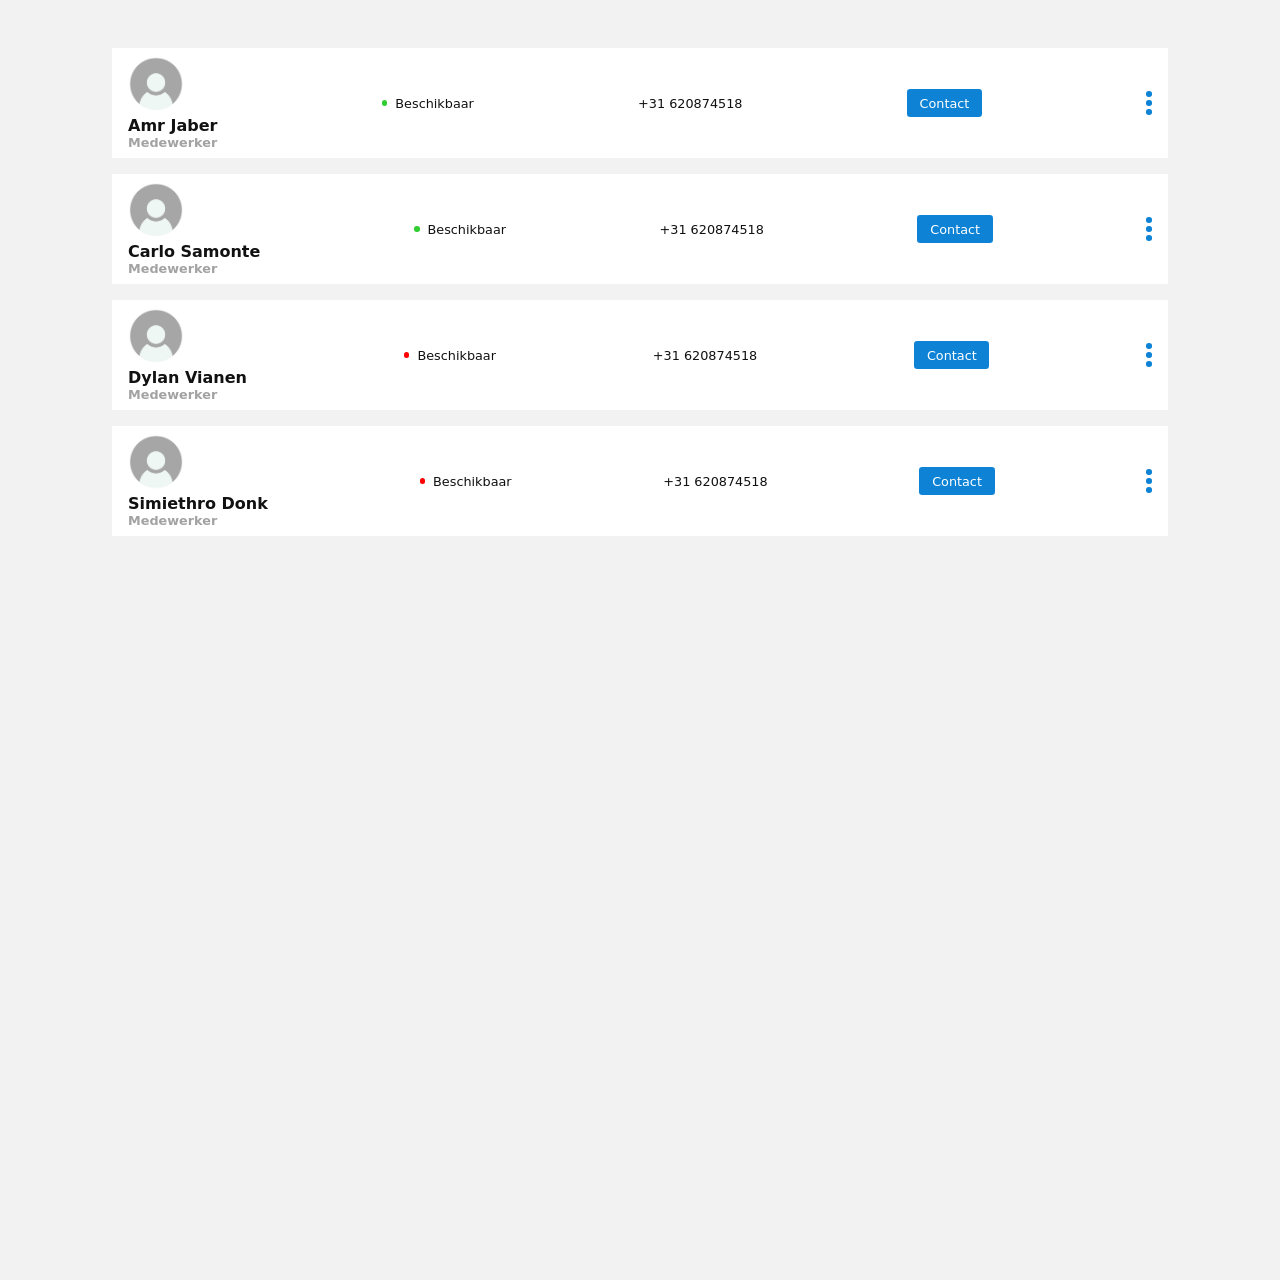
<file: index.html>
<!DOCTYPE html>
<html lang="en">

<head>
    <meta charset="UTF-8">
    <meta name="viewport" content="width=device-width, initial-scale=1.0">
    <title>User List</title>
    <link rel="preconnect" href="https://fonts.googleapis.com">
    <link rel="preconnect" href="https://fonts.gstatic.com" crossorigin>
    <link
        href="https://fonts.googleapis.com/css2?family=Newsreader:ital,opsz,wght@0,6..72,200..800;1,6..72,200..800&family=Roboto:ital,wght@0,100..900;1,100..900&display=swap"
        rel="stylesheet">
    <link rel="stylesheet" href="style.css">
</head>

<body>
    <main>
        <div class="list">
            <div class="line">
                <div class="user">
                    <div class="profile">
                        <img src="image.png" alt="">
                    </div>
                    <div class="details">
                        <h1 class="name">Amr Jaber</h1>
                        <h3 class="username">Medewerker</h3>
                    </div>
                </div>
                <div class="status"><span></span>
                    <p>Beschikbaar</p>
                </div>
                <div class="phone">
                    <p>+31 620874518</p>
                </div>
                <div class="contact"><a href="#" class="btn">Contact</a>
                </div>
                <div class="action">
                    <div class="icon">
                        <span></span>
                        <span></span>
                        <span></span>
                    </div>
                </div>
            </div>
            <div class="line">
                <div class="user">
                    <div class="profile">
                        <img src="image.png" alt="">
                    </div>
                    <div class="details">
                        <h1 class="name">Carlo Samonte</h1>
                        <h3 class="username">Medewerker</h3>
                    </div>
                </div>
                <div class="status">
                    <span></span>
                    <p>Beschikbaar</p>
                </div>
                <div class="phone">
                    <p>+31 620874518</p>
                </div>
                <div class="contact"><a href="#" class="btn">Contact</a>
                </div>
                <div class="action">
                    <div class="icon">
                        <span></span>
                        <span></span>
                        <span></span>
                    </div>
                </div>
            </div>
            <div class="line">
                <div class="user">
                    <div class="profile">
                        <img src="image.png" alt="">
                    </div>
                    <div class="details">
                        <h1 class="name">Dylan Vianen</h1>
                        <h3 class="username">Medewerker</h3>
                    </div>
                </div>
                <div class="status">
                    <span class="inactive"></span>
                    <p>Beschikbaar</p>
                </div>
                <div class="phone">
                    <p>+31 620874518</p>
                </div>
                <div class="contact"><a href="#" class="btn">Contact</a>
                </div>
                <div class="action">
                    <div class="icon">
                        <span></span>
                        <span></span>
                        <span></span>
                    </div>
                </div>
            </div>
            <div class="line">
                <div class="user">
                    <div class="profile">
                        <img src="image.png" alt="">
                    </div>
                    <div class="details">
                        <h1 class="name">Simiethro Donk</h1>
                        <h3 class="username">Medewerker</h3>
                    </div>
                </div>
                <div class="status">
                    <span class="inactive"></span>
                    <p>Beschikbaar</p>
                </div>
                <div class="phone">
                    <p>+31 620874518</p>
                </div>
                <div class="contact"><a href="#" class="btn">Contact</a>
                </div>
                <div class="action">
                    <div class="icon">
                        <span></span>
                        <span></span>
                        <span></span>
                    </div>
                </div>
            </div>
        </div>
    </main>
</body>

</html>
</file>
<file: style.css>
* {
    margin: 0%;
    padding: 0%;
    box-sizing: border-box;
    font-family: system-ui, -apple-system, BlinkMacSystemFont, 'Segoe UI', Roboto, Oxygen, Ubuntu, Cantarell, 'Open Sans', 'Helvetica Neue', sans-serif;
}

body {
    width: 100vw;
    height: 100vw;
    background-color: rgba(0, 0, 0, 0.05)
}

main {
    width: 90%;
    /*border: 1px solid red;*/
    margin: 0 auto;
}

.list {
    padding: 3rem;
}

.line {
    margin-bottom: 1rem;
    display: flex;
    justify-content: space-between;
    align-items: center;
    background-color: white;
    padding: 0.5rem 1rem;
    cursor: pointer;
    transition: all 0.3s;
}

.line:hover {
    box-shadow: 0 0 0.8rem rgba(0,0,0,0.3)
}

.name {
    font-size: 1rem;
    color: #111;
}

.username {
    font-size: 0.8rem;
    color: rgba(162, 162, 162);
}

p {
    font-size: 0.8rem;
    color: #111;
    font-weight: 500;

}

.profile img {
    width: 3.5rem;
    height: 3.5rem;
    border-radius: 50%;
    object-fit: cover;
}

.user .detials {
    margin-left: 1.5rem;
    line-height: 1.3;
    text-transform: capitalize;
}

.status {
    display: flex;
    justify-content: center;
    align-items: center;
}   

.status span {
    display: inline-block;
    width: 0.35rem;
    height: 0.35rem;
    border-radius: 50%;
    background-color: limegreen;

}

.status p{
    margin-left: 0.5rem;
    
}

.status .inactive{
    background-color: red;
}

.btn{
    display: inline-block;
    background-color: rgba(14, 131, 214);
    color: white;
    padding: 0.4rem 0.8rem;
    font-size: 0.8rem;
    border-radius: 0.2rem;
}

a{
    text-decoration: none;
}

.icon span{
    display: block;
    width: 0.35rem;
    height: 0.35rem;
    
    border-radius: 50%;
    background-color: rgba(14,131,214);
    
    margin: 0.2rem 0;
    
}
</file>
